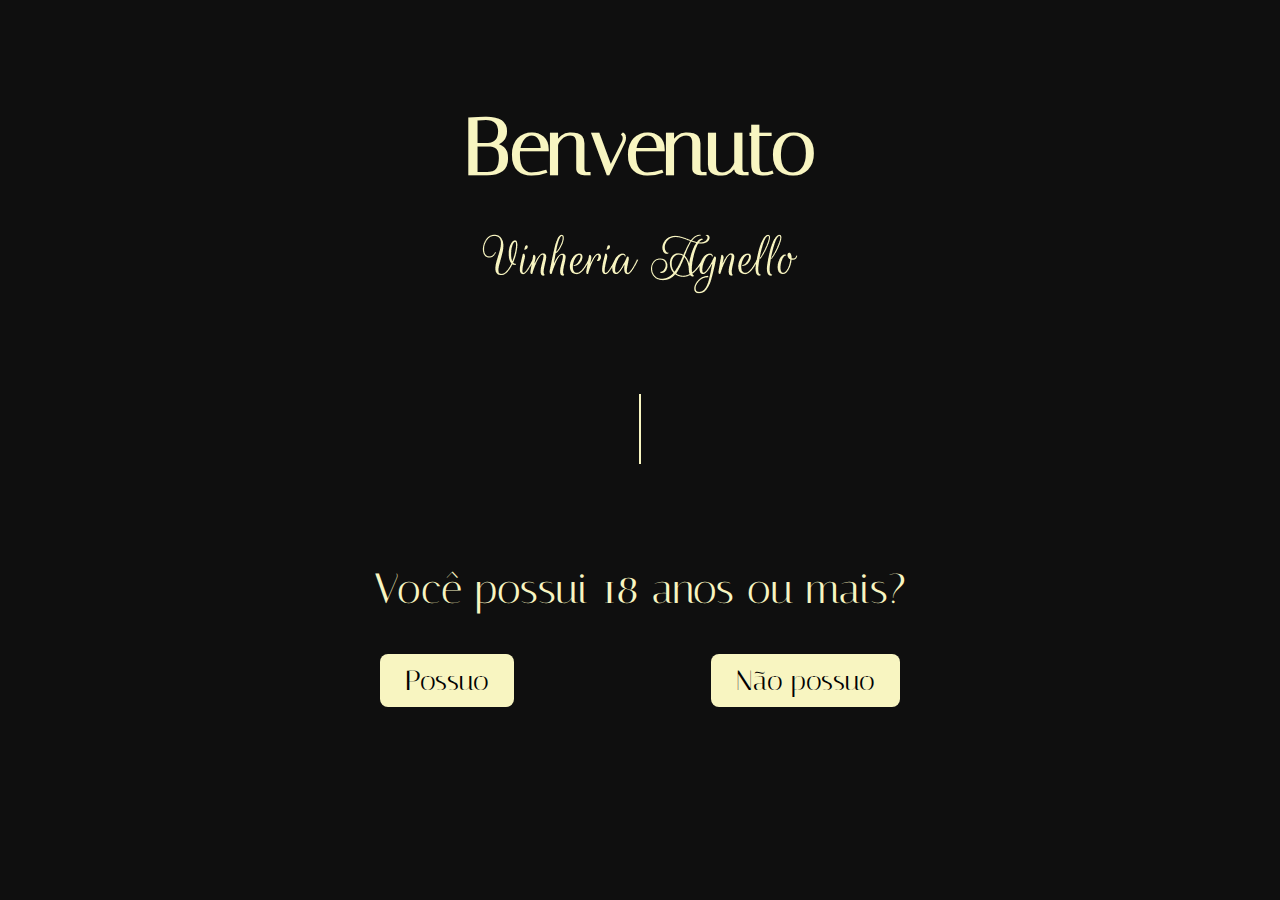
<file: index.html>
<!DOCTYPE html>
<html lang="pt-br">
<head>
    <meta charset="UTF-8">
    <meta name="viewport" content="width=device-width, initial-scale=1.0">
    <title>Vinheria Agnello</title>
    <link rel="shortcut icon" href="./img/wine.png">
    <link rel="stylesheet" href="GlobalStyle.css">
    <link rel="stylesheet" href="style.css">
    <link rel="preconnect" href="https://fonts.googleapis.com">
    <link rel="preconnect" href="https://fonts.gstatic.com/" crossorigin>
    <link href="https://fonts.googleapis.com/css2?family=Alice&family=Italiana&display=swap" rel="stylesheet">
</head>
<body>
    <section class="container">
        <div class="content">
            <h1>
                Benvenuto
            </h1>
            <img src="./img/logo.png" alt="">
            <div class="line"></div>
            <p>Você possui 18 anos ou mais?</p>
            <div class="btn-container">
                <a href="./Home/index.html">Possuo</a>
                <a href="https://www.rihappy.com.br/">Não possuo</a>
            </div>
        </div>
    </section>
</body>
</html>
</file>
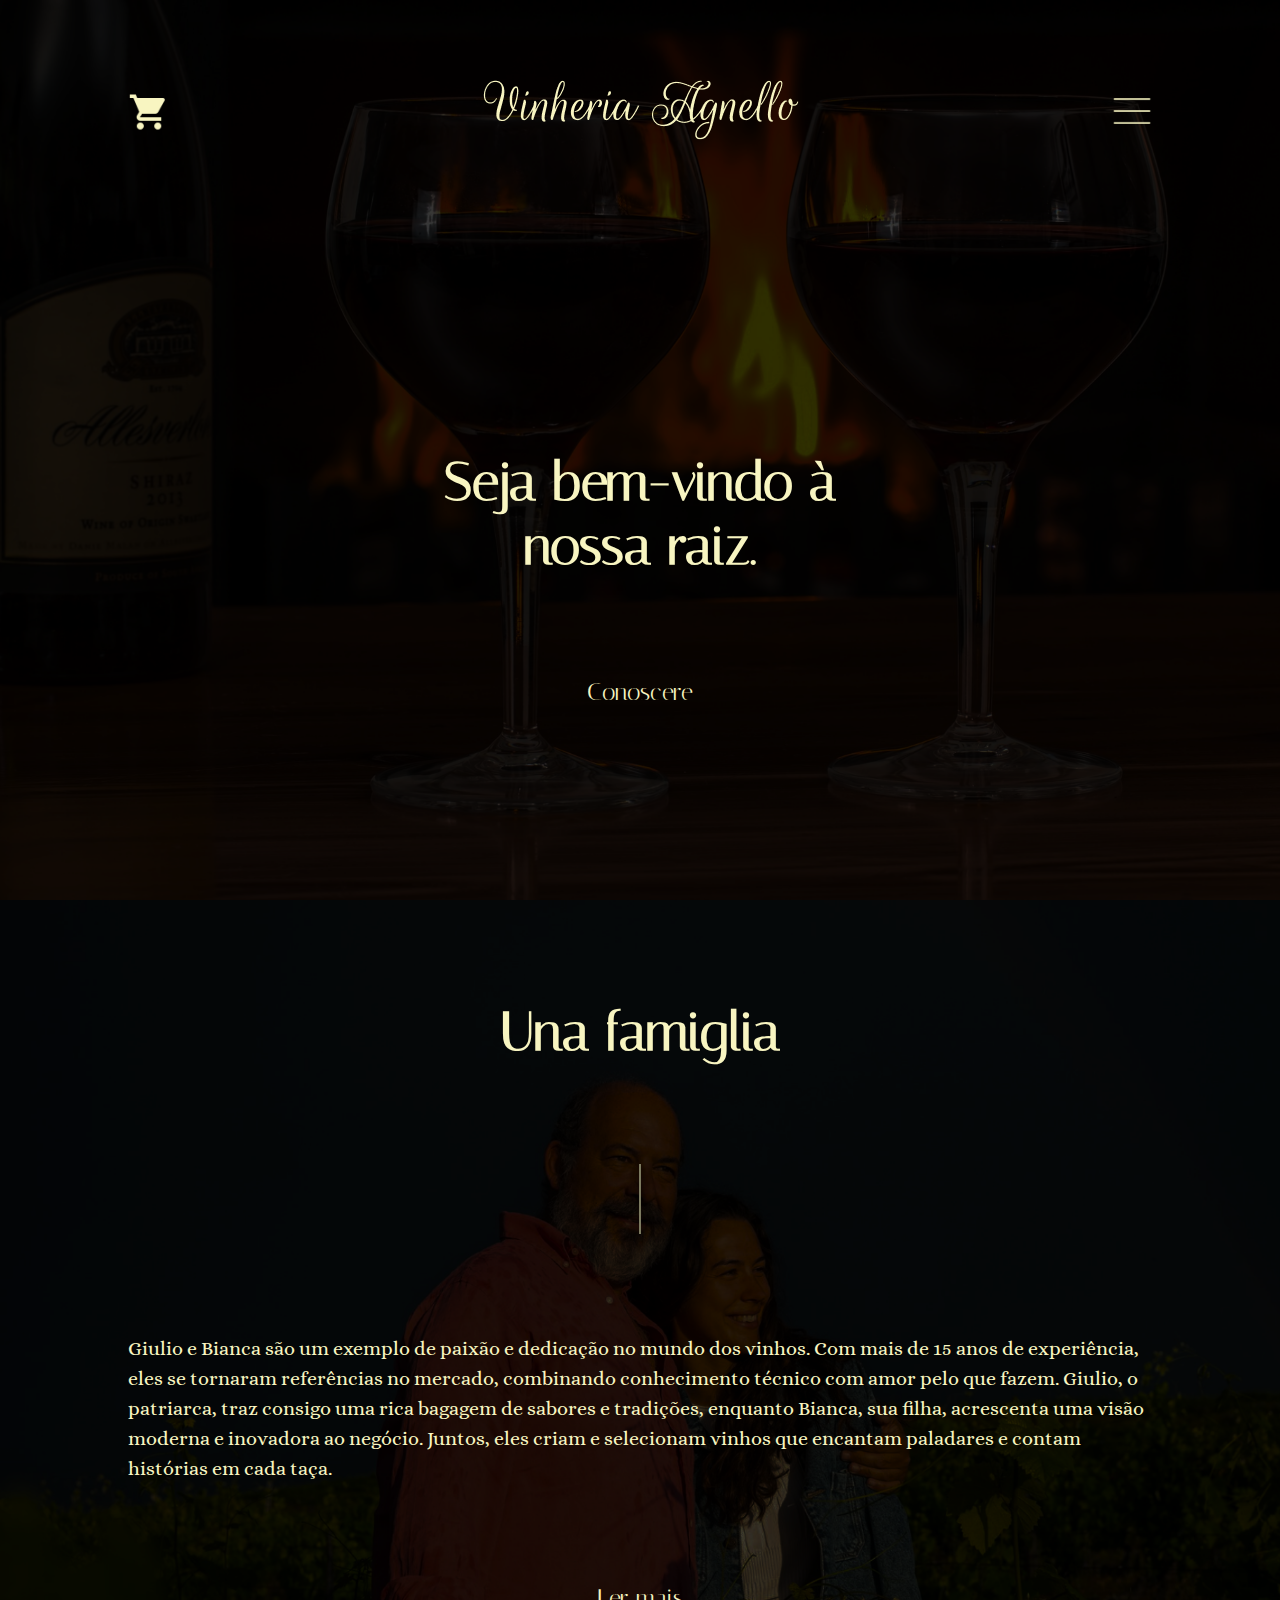
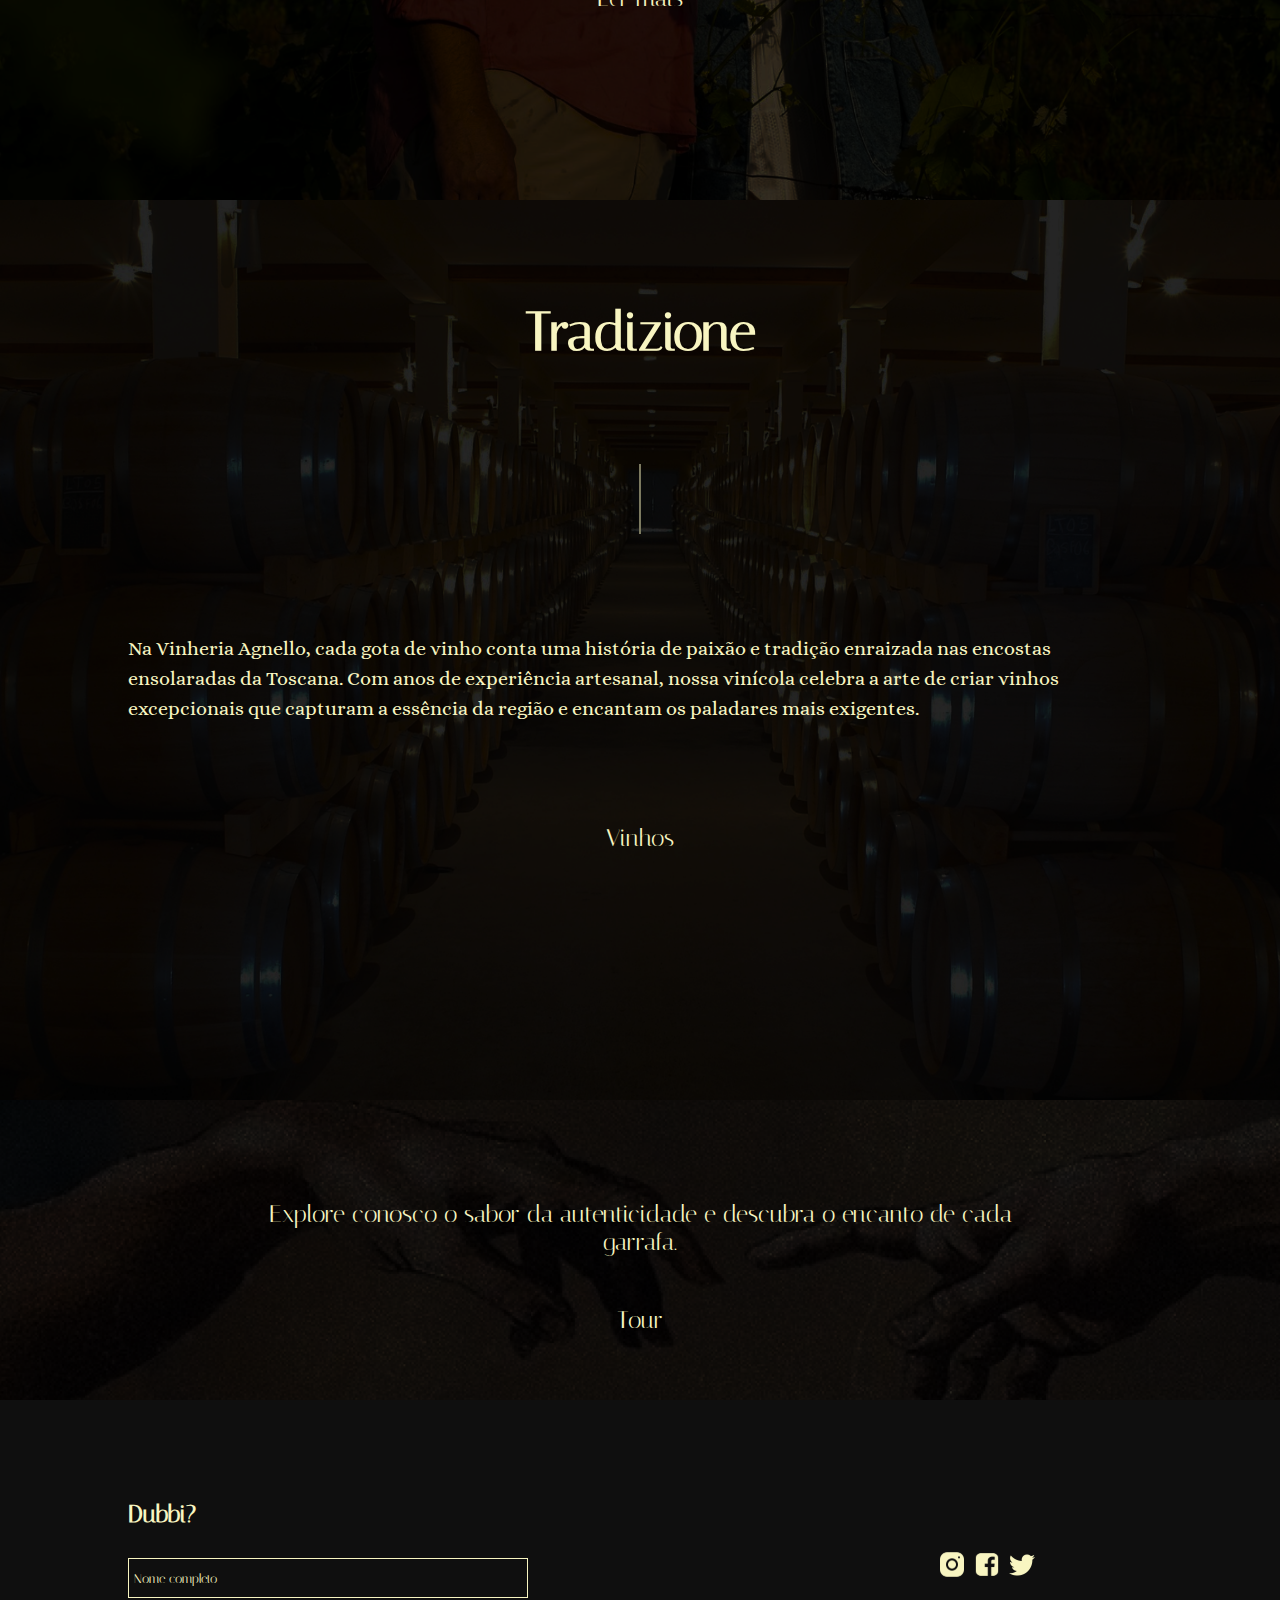
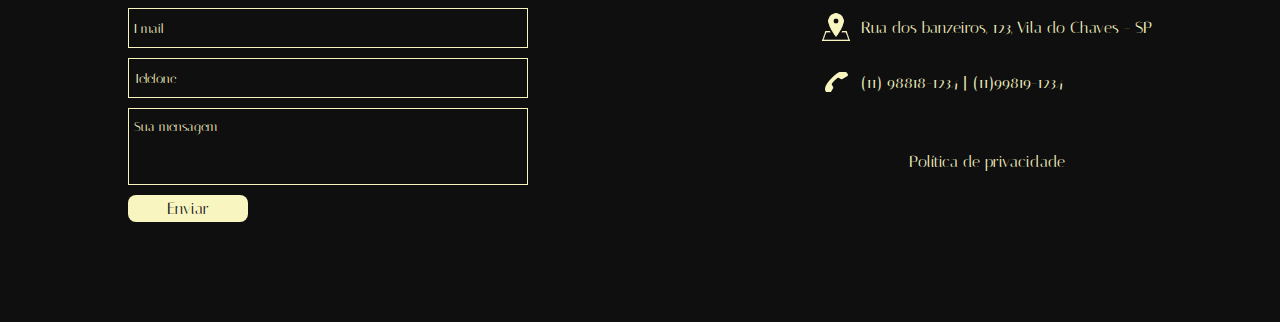
<file: Home/index.html>
<!DOCTYPE html>
<html lang="pt-br">
<head>
    <meta charset="UTF-8">
    <meta name="viewport" content="width=device-width, initial-scale=1.0">
    <title>Vinheria Agnello</title>
    <link rel="shortcut icon" href="../img/wine.png">
    <link rel="stylesheet" href="../GlobalStyle.css">
    <link rel="stylesheet" href="style.css">
    <link rel="preconnect" href="https://fonts.googleapis.com">
    <link rel="preconnect" href="https://fonts.gstatic.com/" crossorigin>
    <link href="https://fonts.googleapis.com/css2?family=Alice&family=Italiana&display=swap" rel="stylesheet">
</head>
<body>
    <section id="home" class="home-img">
        <div id="container-cabecalho"> 
            <div class="container">
                <header class="cabecalho">
                    <a href="#" class="contato">
                        <img src="../img/cart.png" alt="carrinho">
                    </a>
                    <a href="#" class="logo">
                        <img src="../img/logo.png" alt="Vinheria Agnello">
                    </a>
                    <button id="menu" href="#" class="menu">
                        <img class="menu-img" src="../img/menu.png" alt="menu">
                    </button>
                </header>
            </div>
        </div>
        <div class="container">
            <div class="home-content">
                <h2>Seja bem-vindo à nossa raiz.</h2>
                <a href="#familia">Conoscere</a>
            </div>
        </div>
        <div id="nav-container" class="nav-container">
            <button id="close" class="close-btn">
                <img src="../img/close.png" alt="fechar">
            </button>
            <ul class="nav">
                <li class="nav-item">
                    <a href="../Listagem/index.html">Conheça nossos vinhos</a>
                </li>
                <li class="nav-item">
                    <a href="#">Faça o tour</a>
                </li>
                <li class="nav-item">
                    <a href="../Login/index.html">Login</a>
                </li>
                <li class="nav-item">
                    <a id="btn-contato" href="#footer">Contato</a>
                </li>
            </ul>
        </div>
    </section>
    <section id="familia" class="familia-img">
        <div class="familia-container container">
            <h2>Una famiglia</h2>
            <div class="line"></div>
            <p>Giulio e Bianca são um exemplo de paixão e dedicação no mundo dos vinhos. Com mais de 15 anos de experiência, eles se tornaram referências no mercado, combinando conhecimento técnico com amor pelo que fazem. Giulio, o patriarca, traz consigo uma rica bagagem de sabores e tradições, enquanto Bianca, sua filha, acrescenta uma visão moderna e inovadora ao negócio. Juntos, eles criam e selecionam vinhos que encantam paladares e contam histórias em cada taça.</p>
            <a href="#">Ler mais</a>
        </div>
    </section>
    <section id="tradicao" class="tradicao-img">
        <div class="tradicao-container container">
            <h2>Tradizione</h2>
            <div class="line"></div>
            <p>Na Vinheria Agnello, cada gota de vinho conta uma história de paixão e tradição enraizada nas encostas ensolaradas da Toscana. Com anos de experiência artesanal, nossa vinícola celebra a arte de criar vinhos excepcionais que capturam a essência da região e encantam os paladares mais exigentes. </p>
            <a href="../Listagem/index.html">Vinhos</a>
        </div>
    </section>
    <section id="tour" class="tour-img">
        <div class="tour-container container">
            <p>Explore conosco o sabor da autenticidade e descubra o encanto de cada garrafa.</p>
            <a href="#">Tour</a>
        </div>
    </section>
    <footer id="footer">
        <div class="footer-container container">
            <div class="formulario">
                <h2>Dubbi?</h2>
                <form>
                    <input id="nome" type="text" placeholder="Nome completo">
                    <input id="email" type="email" placeholder="Email">
                    <input id="telefone" type="tel" placeholder="Telefone">
                    <textarea id="mensagem" placeholder="Sua mensagem"></textarea>
                    <button id="btn-msg" type="submit">Enviar</button>
                </form>
            </div>
            <div class="endereco">
                <div class="social">
                    <a href=""><img src="../img/instagram.svg" alt="Instagram"></a>
                    <a href=""><img src="../img/facebook.svg" alt="Facebook"></a>
                    <a href=""><img src="../img/twitter.svg" alt="Twitter"></a>
                </div>
                <div class="endereco-dados">
                    <img src="../img/endereco.png" alt="">
                    <p>Rua dos banzeiros, 123, Vila do Chaves - SP</p>
                </div>
                <div class="endereco-dados">
                    <img src="../img/telefone.svg" alt="">
                    <p>(11) 98818-1234 | (11)99819-1234</p>
                </div>
                <a href="">Política de privacidade</a>
            </div>
            
        </div>
    </footer>
    <div class="modal-msg">
        <div class="pop-up-msg">
            <p>Mensagem enviada com sucesso</p>
            <p>*Aperte qualquer parte da tela para sair</p>
        </div>
    </div>
    <script src="script.js"></script>
</body>
</html>
</file>
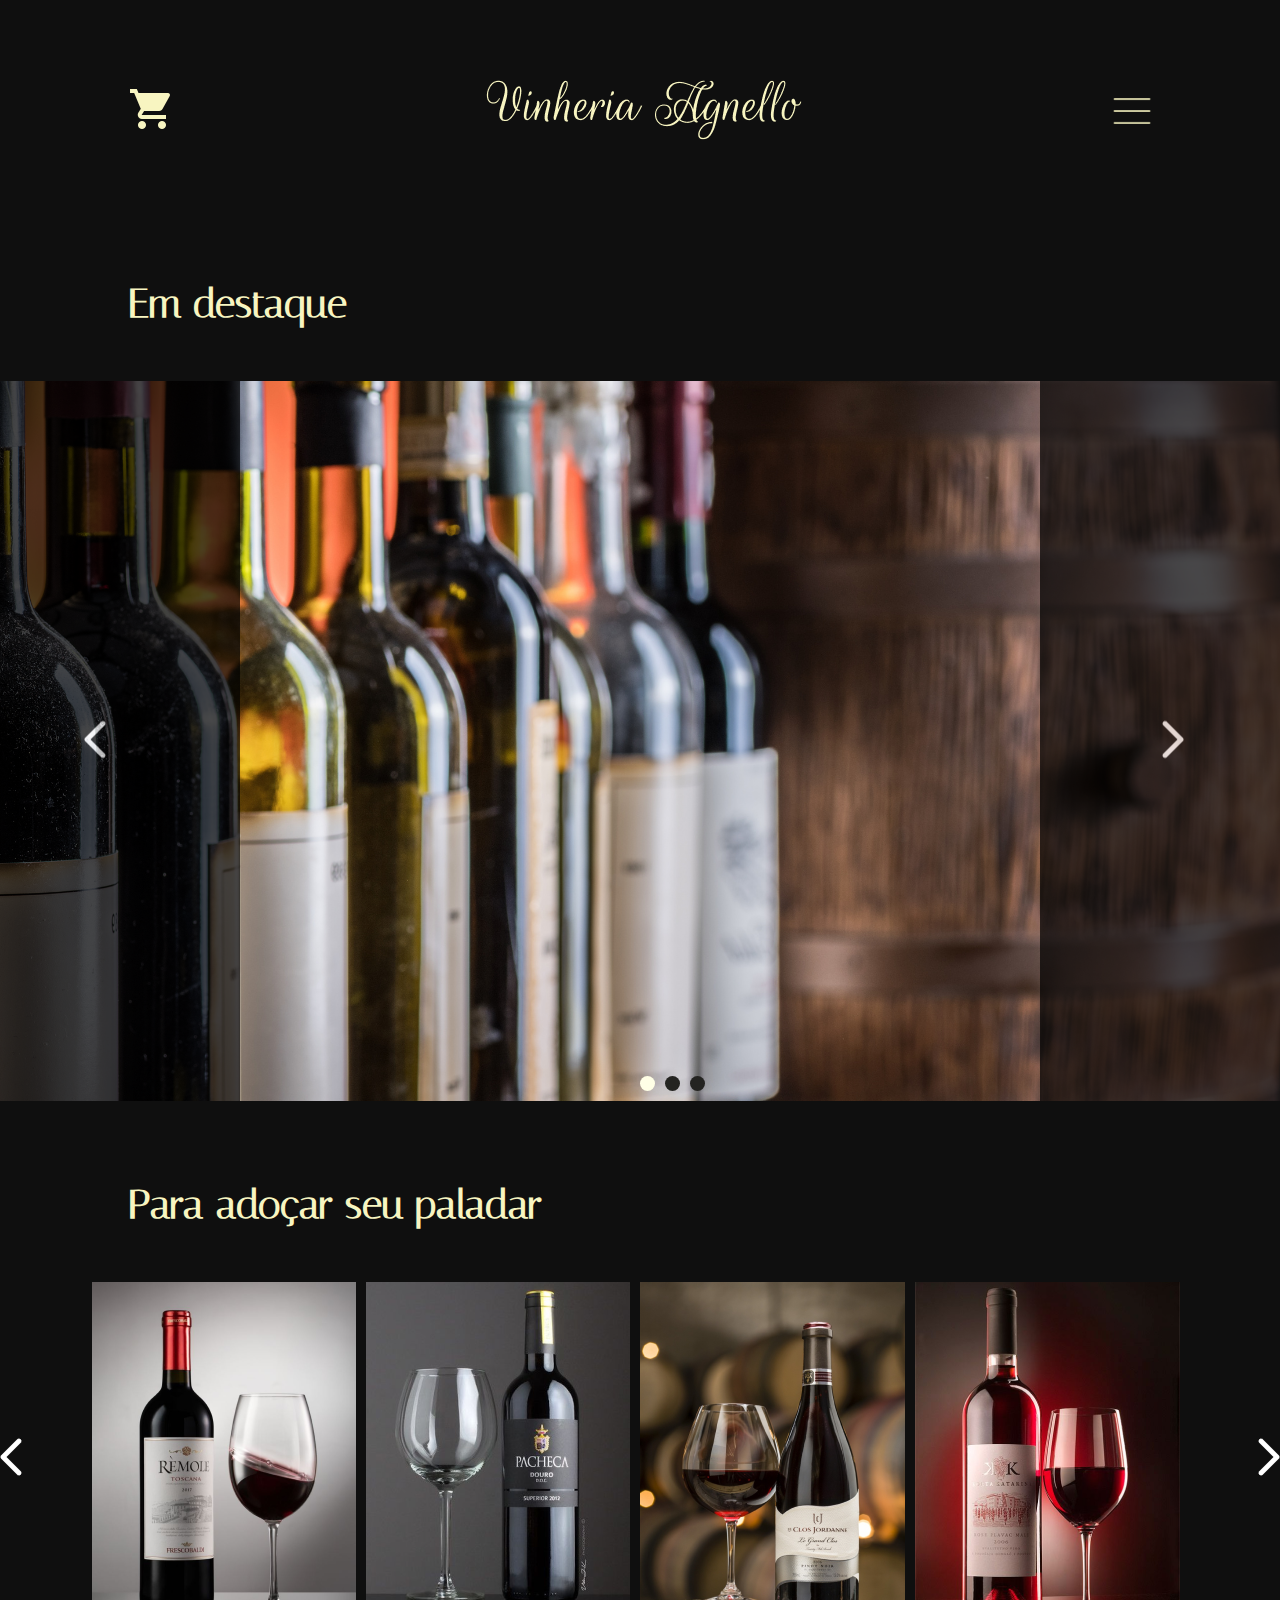
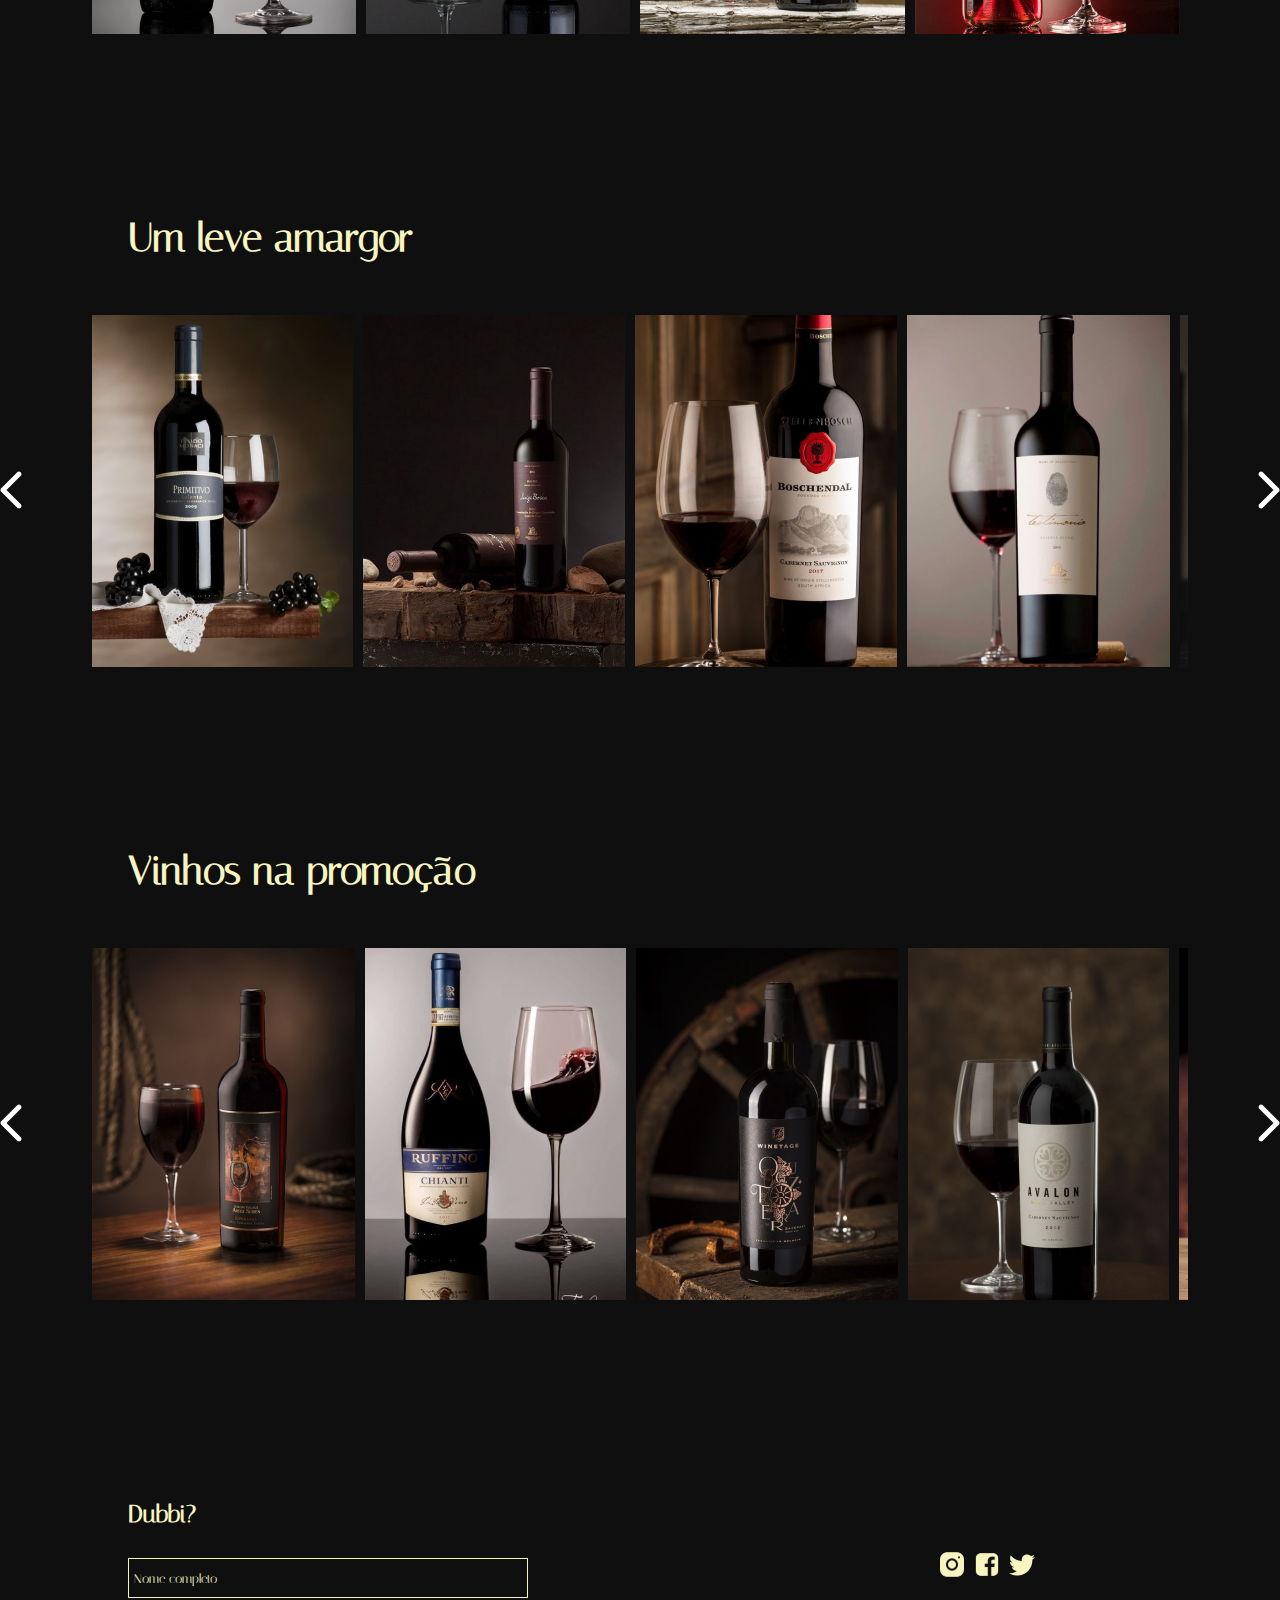
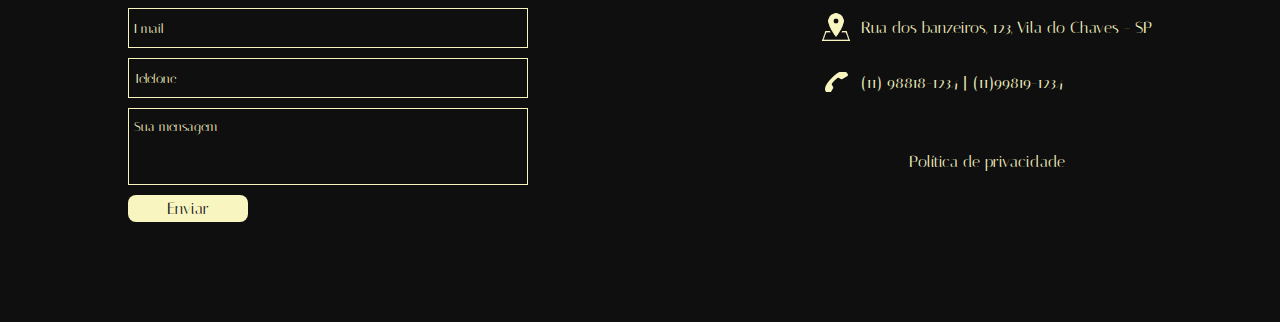
<file: Listagem/index.html>
<!DOCTYPE html>
<html lang="pt-br">
    <head>
        <meta charset="UTF-8">
        <meta name="viewport" content="width=device-width, initial-scale=1.0">
        <title>Vinheria Agnello</title>
        <link rel="shortcut icon" href="../img/wine.png">
        <link rel="stylesheet" href="../GlobalStyle.css">
        <link rel="stylesheet" href="style.css">
        <link rel="preconnect" href="https://fonts.googleapis.com">
        <link rel="preconnect" href="https://fonts.gstatic.com/" crossorigin>
        <link href="https://fonts.googleapis.com/css2?family=Alice&family=Italiana&display=swap" rel="stylesheet">
    </head>
<body>
    <section id="container-cabecalho"> 
        <div class="container">
            <header class="cabecalho">
                <a href="#" class="contato">
                    <img src="../img/cart.png" alt="carrinho">
                </a>
                <a href="../Home/index.html" class="logo">
                    <img src="../img/logo.png" alt="Vinheria Agnello">
                </a>
                <button id="menu" href="#" class="menu">
                    <img class="menu-img" src="../img/menu.png" alt="menu">
                </button>
            </header>
        </div>
        <div id="nav-container" class="nav-container">
            <button id="close" class="close-btn">
                <img src="../img/close.png" alt="fechar">
            </button>
            <ul class="nav">
                <li class="nav-item">
                    <a href="../Listagem/index.html">Conheça nossos vinhos</a>
                </li>
                <li class="nav-item">
                    <a href="#">Faça o tour</a>
                </li>
                <li class="nav-item">
                    <a href="../Login/index.html">Login</a>
                </li>
                <li class="nav-item">
                    <a id="btn-contato" href="#footer">Contato</a>
                </li>
            </ul>
        </div>
    </section>
    <section>
        <div class="container">
            <h2>Em destaque</h2>
        </div>
        <main class="carousel-container">
                <div class="carousel">
                    <div class="item active">
                        <img src="../img/img-slider-1.png" alt="Image 1" />
                    </div>
                    <div class="item">
                        <img src="../img/img-slider-2.png" alt="Image 2" />
                    </div>
                    <div class="item">
                        <img src="../img/img-slider-3.png" alt="Image 3" />
                    </div>
                </div>
                <div class="btn-prev-container">
                    <button class="btn prev"><img src="../img/back-arrow.png" alt=""></button>
                </div>
                <div class="btn-next-container">
                    <button class="btn next"><img src="../img/next-arrow.png" alt=""></button>
                </div>
                <div class="dots"></div>
        </main>
    </section>
    <section id="adocar">
        <div class="container">
            <div class="title-container">
                <h2>Para adoçar seu paladar</h2>
            </div>
            <div>
                <div class="adocar-container">
                    <button class="btn-vinho btn-vinho-prev"><img src="../img/back-arrow.png" alt=""></button>
                    <div class="contentd">
                        <div class="vinho">
                            <a href="../Compra/index.html">
                                <img src="../img/vinho2-doce.png" alt="Vinho 2" />
                            </a>
                            <div class="overlay">
                                Saiba mais
                                <img src="../img/plus.png" alt="">
                            </div>
                        </div>
                        <div class="vinho">
                            <a href="../Compra/index.html">
                                <img src="../img/vinho3-doce.png" alt="Vinho 3" />
                            </a>
                            <div class="overlay">
                                Saiba mais
                                <img src="../img/plus.png" alt="">
                            </div>
                        </div>
                        <div class="vinho">
                            <a href="../Compra/index.html">
                                <img src="../img/vinho4-doce.png" alt="Vinho 4" />
                            </a>
                            <div class="overlay">
                                Saiba mais
                                <img src="../img/plus.png" alt="">
                            </div>
                        </div>
                        <div class="vinho">
                            <a href="../Compra/index.html">
                                <img src="../img/vinho5-doce.png" alt="Vinho 5" />
                            </a>
                            <div class="overlay">
                                Saiba mais
                                <img src="../img/plus.png" alt="">
                            </div>
                        </div>
                        <div class="vinho">
                            <a href="../Compra/index.html">
                                <img src="../img/vinho1-doce.png" alt="Vinho 1" />
                            </a>
                            <div class="overlay">
                                Saiba mais
                                <img src="../img/plus.png" alt="">
                            </div>
                        </div>
                        <div class="vinho">
                            <a href="../Compra/index.html">
                                <img src="../img/vinho2-doce.png" alt="Vinho 2" />
                            </a>
                            <div class="overlay">
                                Saiba mais
                                <img src="../img/plus.png" alt="">
                            </div>
                        </div>
                        <div class="vinho">
                            <a href="../Compra/index.html">
                                <img src="../img/vinho3-doce.png" alt="Vinho 2" />
                            </a>
                            <div class="overlay">
                                Saiba mais
                                <img src="../img/plus.png" alt="">
                            </div>
                        </div>
                    </div>
                    <button class="btn-vinho btn-vinho-next"><img src="../img/next-arrow.png" alt=""></button>
                </div>
            </div>
        </div>
    </section>
    <section id="adocar">
        <div class="container">
            <div class="title-container">
                <h2>Um leve amargor</h2>
            </div>
            <div>
                <div class="adocar-container">
                    <button class="btn-vinho btn-vinhom-prev"><img src="../img/back-arrow.png" alt=""></button>
                    <div class="contentm">
                        <div class="vinho active">
                            <a href="../Compra/index.html">
                                <img src="../img/vinho1-amargo.png" alt="Vinho 1" />
                            </a>
                            <div class="overlay">
                                Saiba mais
                                <img src="../img/plus.png" alt="">
                            </div>
                        </div>
                        <div class="vinho">
                            <a href="../Compra/index.html">
                                <img src="../img/vinho2-amargo.png" alt="Vinho 2" />
                            </a>
                            <div class="overlay">
                                Saiba mais
                                <img src="../img/plus.png" alt="">
                            </div>
                        </div>
                        <div class="vinho">
                            <a href="../Compra/index.html">
                                <img src="../img/vinho3-amargo.png" alt="Vinho 3" />
                            </a>
                            <div class="overlay">
                                Saiba mais
                                <img src="../img/plus.png" alt="">
                            </div>
                        </div>
                        <div class="vinho">
                            <a href="../Compra/index.html">
                                <img src="../img/vinho4-amargo.png" alt="Vinho 4" />
                            </a>
                            <div class="overlay">
                                Saiba mais
                                <img src="../img/plus.png" alt="">
                            </div>
                        </div>
                        <div class="vinho">
                            <a href="../Compra/index.html">
                                <img src="../img/vinho5-amargo.png" alt="Vinho 5" />
                            </a>
                            <div class="overlay">
                                Saiba mais
                                <img src="../img/plus.png" alt="">
                            </div>
                        </div>
                        <div class="vinho">
                            <a href="../Compra/index.html">
                                <img src="../img/vinho1-amargo.png" alt="Vinho 1" />
                            </a>
                            <div class="overlay">
                                Saiba mais
                                <img src="../img/plus.png" alt="">
                            </div>
                        </div>
                        <div class="vinho">
                            <a href="../Compra/index.html">
                                <img src="../img/vinho2-amargo.png" alt="Vinho 2" />
                            </a>
                            <div class="overlay">
                                Saiba mais
                                <img src="../img/plus.png" alt="">
                            </div>
                        </div>
                    </div>
                    <button class="btn-vinho btn-vinhom-next"><img src="../img/next-arrow.png" alt=""></button>
                </div>
            </div>
        </div>
    </section>
    <section id="adocar">
        <div class="container">
            <div class="title-container">
                <h2>Vinhos na promoção</h2>
            </div>
            <div>
                <div class="adocar-container">
                    <button class="btn-vinho btn-vinho-prev"><img src="../img/back-arrow.png" alt=""></button>
                    <div class="contentp">
                        <div class="vinho active">
                            <a href="../Compra/index.html">
                                <img src="../img/vinho1-promo.png" alt="Vinho 1" />
                            </a>
                            <div class="overlay">
                                Saiba mais
                                <img src="../img/plus.png" alt="">
                            </div>
                        </div>
                        <div class="vinho">
                            <a href="../Compra/index.html">
                                <img src="../img/vinho2-promo.png" alt="Vinho 2" />
                            </a>
                            <div class="overlay">
                                Saiba mais
                                <img src="../img/plus.png" alt="">
                            </div>
                        </div>
                        <div class="vinho">
                            <a href="../Compra/index.html">
                                <img src="../img/vinho3-promo.png" alt="Vinho 3" />
                            </a>
                            <div class="overlay">
                                Saiba mais
                                <img src="../img/plus.png" alt="">
                            </div>
                        </div>
                        <div class="vinho">
                            <a href="../Compra/index.html">
                                <img src="../img/vinho4-promo.png" alt="Vinho 4" />
                            </a>
                            <div class="overlay">
                                Saiba mais
                                <img src="../img/plus.png" alt="">
                            </div>
                        </div>
                        <div class="vinho">
                            <a href="../Compra/index.html">
                                <img src="../img/vinho5-promo.png" alt="Vinho 5" />
                            </a>
                            <div class="overlay">
                                Saiba mais
                                <img src="../img/plus.png" alt="">
                            </div>
                        </div>
                        <div class="vinho">
                            <a href="../Compra/index.html">
                                <img src="../img/vinho1-promo.png" alt="Vinho 1" />
                            </a>
                            <div class="overlay">
                                Saiba mais
                                <img src="../img/plus.png" alt="">
                            </div>
                        </div>
                        <div class="vinho">
                            <a href="../Compra/index.html">
                                <img src="../img/vinho2-promo.png" alt="Vinho 2" />
                            </a>
                            <div class="overlay">
                                Saiba mais
                                <img src="../img/plus.png" alt="">
                            </div>
                        </div>
                    </div>
                    <button class="btn-vinho btn-vinho-next"><img src="../img/next-arrow.png" alt=""></button>
                </div>
            </div>
        </div>
    </section>
    <footer id="footer">
        <div class="footer-container container">
            <div class="formulario">
                <h2>Dubbi?</h2>
                <form>
                    <input id="nome" type="text" placeholder="Nome completo">
                    <input id="email" type="email" placeholder="Email">
                    <input id="telefone" type="tel" placeholder="Telefone">
                    <textarea id="mensagem" placeholder="Sua mensagem"></textarea>
                    <button id="btn-msg" type="submit">Enviar</button>
                </form>
            </div>
            <div class="endereco">
                <div class="social">
                    <a href=""><img src="../img/instagram.svg" alt="Instagram"></a>
                    <a href=""><img src="../img/facebook.svg" alt="Facebook"></a>
                    <a href=""><img src="../img/twitter.svg" alt="Twitter"></a>
                </div>
                <div class="endereco-dados">
                    <img src="../img/endereco.png" alt="">
                    <p>Rua dos banzeiros, 123, Vila do Chaves - SP</p>
                </div>
                <div class="endereco-dados">
                    <img src="../img/telefone.svg" alt="">
                    <p>(11) 98818-1234 | (11)99819-1234</p>
                </div>
                <a href="">Política de privacidade</a>
            </div>
        </div>
    </footer>
    <div class="modal-msg">
        <div class="pop-up-msg">
            <p>Mensagem enviada com sucesso</p>
            <p>*Aperte qualquer parte da tela para sair</p>
        </div>
    </div>
    <script src="./script.js"></script>
</body>
</html>
</file>
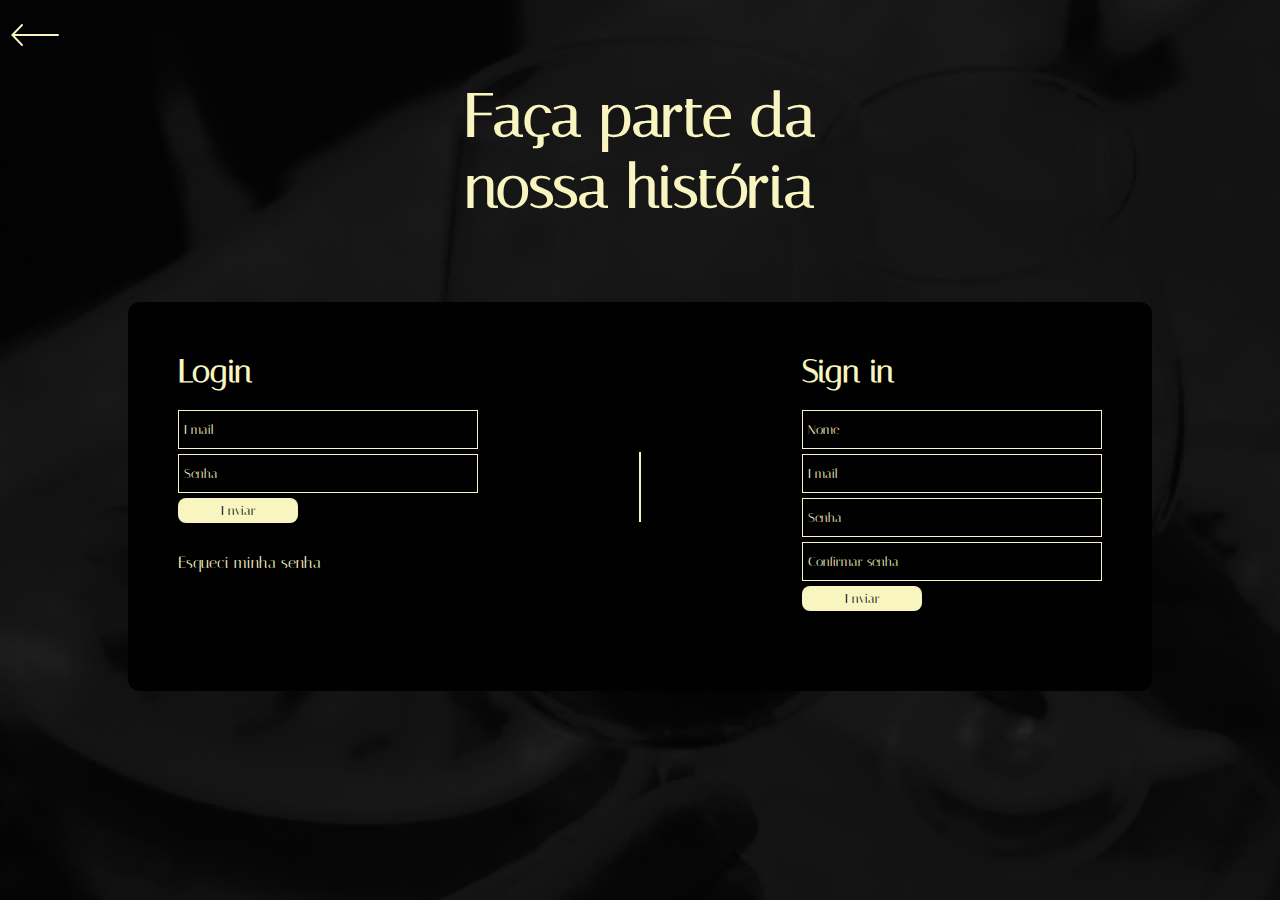
<file: Login/index.html>
<!DOCTYPE html>
<html lang="pt-br">
    <head>
        <meta charset="UTF-8">
        <meta name="viewport" content="width=device-width, initial-scale=1.0">
        <title>Vinheria Agnello</title>
        <link rel="shortcut icon" href="../img/wine.png">
        <link rel="stylesheet" href="../GlobalStyle.css">
        <link rel="stylesheet" href="style.css">
        <link rel="preconnect" href="https://fonts.googleapis.com">
        <link rel="preconnect" href="https://fonts.gstatic.com/" crossorigin>
        <link href="https://fonts.googleapis.com/css2?family=Alice&family=Italiana&display=swap" rel="stylesheet">
    </head>
<body>
    <section class="login-img">
        <a class="back" href="../Home/index.html">
            <img src="../img/left-arrow.png" alt="Voltar para a home">
        </a>
        <div class="text-container">
            <h2>Faça parte da nossa história</h2>
        </div>
        <div class="container">
            <div class="login">
                <h2>Login</h2>
                <p id="error-msg"></p>
                <form action="">
                    <input id="login-email" type="email" placeholder="Email">
                    <input id="login-senha" type="text" placeholder="Senha">
                    <button id="login-btn" type="submit">Enviar</button>
                </form>
                <a href="#">Esqueci minha senha</a>
            </div>
            <div class="line"></div>
            <div class="signin">
                <h2>Sign in</h2>
                <form action="">
                    <input type="text" placeholder="Nome">
                    <input type="email" placeholder="Email">
                    <input type="text" placeholder="Senha">
                    <input type="text" placeholder="Confirmar senha">
                    <button type="submit">Enviar</button>
                </form>
            </div>
        </div>
    </section>
    <script src="script.js"></script>
</body>
</html>
</file>
<file: GlobalStyle.css>
* {
    margin: 0;
    padding: 0;
    box-sizing: border-box;
    font-family: 'Italiana', sans-serif;
    color: #F8F5C1;
    text-decoration: none;
}

html{
    scroll-behavior: smooth;
}

body{
    background-color: #0f0f0f;
    overflow-x: hidden;
}

.container{
    max-width: 1024px;
    width: 100%;
    margin: 0 auto;
}

.line{
    background-color: #F8F5C1;
    height: 70px;
    width: 2px;
    margin: 100px 0;
}

#container-cabecalho{
    width: 100vw;
    height: 200px;
    transition: all ease .3s;
}

.container-cabecalho{
    width: 100vw;
    height: 200px;
    background-color: rgba(0,0,0,0.9);
    z-index: 2;
}

.cabecalho{
    display: flex;
    justify-content: space-between;
    align-items: center;
    max-width: 1024px;
    padding-top: 80px;
}

.contato{
    font-size: 24px;
}

.logo:hover{
    border: none;
}

.cabecalho .menu{
    border: none;
    background-color: transparent;
    cursor: pointer;
}

.menu-img{
    width: 40px;
}
</file>
<file: style.css>
.content{
    display: flex;
    flex-direction: column;
    align-items: center;
    padding-top: 100px;
}

.content h1{
    font-size: 80px;
    margin-bottom: 40px;
}

.content p{
    font-size: 42px;
    margin-bottom: 40px
}

.btn-container{
    display: flex;
    justify-content: space-between;
    max-width: 520px;
    width: 100%;
}

.btn-container a{
    padding: 10px 25px;
    background-color: #F8F5C1;
    color: #010101;
    font-size: 28px;
    border-radius: 8px;
}

.btn-container a:hover{
    opacity: .7;
}
</file>
<file: Home/style.css>
body {
    position: relative;
    overflow-x: hidden;
}

::-webkit-scrollbar{
    background: transparent;
    width: 5px;
}

::-webkit-scrollbar-thumb{
    background-color: #F8F5C1;
    border-radius: 8px;
}

h2,p,a,button,input,textarea,h1,img{
    z-index: 1;
}

a:hover{
    border-bottom: 1px solid #F8F5C1;
}

.contato{
    display: flex;
    align-items: center;
}

.contato img{
    width: 42px;
    height: 42px;
}

.contato:hover{
    border: none;
}

.home-img{
    background-image: url('../img/fundo.png');
    background-repeat: no-repeat;
    background-size: cover;
    height: 100vh;
    position: relative;
}

.home-img::after{
    position: absolute;
    top: 0;
    left: 0;
    width: 100%;
    height: 100%;
    background-color: rgba(0,0,0,0.5);
    content: '';
}

.home-content{
    display: flex;
    flex-direction: column;
    align-items: center;
    margin-top: 250px;
}

.home-content h2{
    font-size: 54px;
    max-width: 420px;
    text-align: center;
    margin-bottom: 100px;
}

.home-content a{
    font-size: 24px;
}

.nav-container{
    position: fixed;
    top: 0;
    left: 0;
    width: 100vw;
    height: 100vh;
    background-color: #010101;
    z-index: 3;
    display: none;
    align-items: center;
    justify-content: center;
}

.close-btn{
    background: transparent;
    border: none;
    align-self: flex-start;
    margin-top: 50px;
    cursor: pointer;
}

.close-btn img{
    width: 40px;
}

.nav{
    height: 50px;
    display: flex;
    gap: 50px;
    list-style: none;
}

.nav-item a{
    font-size: 36px;
}

/* Seção familia */

.familia-img{
    background-image: url('../img/fundo-familia.png');
    background-repeat: no-repeat;
    background-size: cover;
    height: 100vh;
    position: relative;
}

.familia-img::after{
    position: absolute;
    top: 0;
    left: 0;
    width: 100%;
    height: 100%;
    background-color: rgba(0,0,0,0.5);
    content: '';
}

.familia-container{
    display: flex;
    flex-direction: column;
    align-items: center;
    padding-top: 100px;
}

.familia-container h2{
    font-size: 54px;
}

.familia-container p{
    font-family: 'Alice', serif;
    font-size: 20px;
    line-height: 30px;
    margin-bottom: 100px;
}

.familia-container a{
    font-size: 24px;
}

/* Seção tradição */

.tradicao-img{
    background-image: url('../img/fundo-tradicao.png');
    background-repeat: no-repeat;
    background-size: cover;
    height: 100vh;
    position: relative;
}

.tradicao-img::after{
    position: absolute;
    top: 0;
    left: 0;
    width: 100%;
    height: 100%;
    background-color: rgba(0,0,0,0.5);
    content: '';
}

.tradicao-container{
    display: flex;
    flex-direction: column;
    align-items: center;
    padding-top: 100px;
}

.tradicao-container h2{
    font-size: 54px;
}

.tradicao-container p{
    font-family: 'Alice', serif;
    font-size: 20px;
    line-height: 30px;
    margin-bottom: 100px;
}

.tradicao-container a{
    font-size: 24px;
}

/* Seção tour */

.tour-img{
    background-image: url('../img/fundo-maos.png');
    background-repeat: no-repeat;
    background-size: cover;
    height: 300px;
    position: relative;
}

.tour-img::after{
    position: absolute;
    top: 0;
    left: 0;
    width: 100%;
    height: 100%;
    background-color: rgba(0,0,0,0.5);
    content: '';
}

.tour-container {
    display: flex;
    flex-direction: column;
    align-items: center;
    padding-top: 100px;
}

.tour-container p{
    font-size: 24px;
    max-width: 750px;
    text-align: center;
    margin-bottom: 50px;
    z-index: 1;
}

.tour-container a{
    font-size: 24px;
    z-index: 1;
}

/* Seção footer */

.footer-container{
    padding: 100px 0;
    display: flex;
    justify-content: space-between;
    align-items: center;
}

.formulario{
    width: 400px
}

.formulario form{
    display: flex;
    flex-direction: column;
}

.formulario h2{
    margin-bottom: 30px;
}

.formulario input, textarea{
    background: transparent;
    border: 1px solid #F8F5C1;
    height: 40px;
    margin-bottom: 10px;
    width: 100%;
    padding-left: 5px;
}

.formulario textarea{
    resize: none;
    padding-top: 10px;
    height: 77px;
}

.formulario input::placeholder, textarea::placeholder{
    color: #F8F5C1;
}

.formulario button{
    max-width: 120px;
    padding: 4px 0;
    color: #0F0F0F;
    background-color: #F8F5C1;
    border-radius: 8px;
    border: none;
    font-size: 16px;
    cursor: pointer;
}

.formulario button:hover{
    opacity: .7;
}

.endereco{
    display: flex;
    flex-direction: column;
}

.endereco img{
    width: 30px;
    transition: width 0.2s;
}

.endereco-dados{
    display: flex;
    gap: 10px;
    align-items: center;
    margin-bottom: 30px;
}

.social{
    text-align: center;
    margin-bottom: 30px;
}

.social a{
    border: none;
}

.social img:hover{
    width: 34px;
}

.endereco > a{
    text-align: center;
    margin-top: 30px;
    border: none;
}

.modal-msg{
    position: absolute;
    bottom: 0;
    left: 0;
    width: 100vw;
    height: 100vh;
    background-color: rgba(0,0,0,0.9);
    display: none;
    align-items: center;
    justify-content: center;
    z-index: 2;
}

.pop-up-msg{
    padding: 30px;
    text-align: center;
    max-width: 300px;
    background-color: #f8F5C1;
    display: flex;
    flex-direction: column;
    align-items: center;
    justify-content: center;
}

.pop-up-msg p:first-child{
    color: #010101;
    font-size: 25px;
    margin-bottom: 10px;
}

.pop-up-msg p:last-child{
    color: #010101;
    font-size: 16px;
}
</file>
<file: Listagem/style.css>
body{
    position:relative;
}

a:hover{
    border-bottom: 1px solid #F8F5C1;
}

::-webkit-scrollbar{
    background: transparent;
    width: 5px;
}

::-webkit-scrollbar-thumb{
    background-color: #F8F5C1;
    border-radius: 8px;
}

.nav-container{
    position: fixed;
    top: 0;
    left: 0;
    width: 100vw;
    height: 100vh;
    background-color: #010101;
    z-index: 3;
    display: none;
    align-items: center;
    justify-content: center;
}

.close-btn{
    background: transparent;
    border: none;
    align-self: flex-start;
    margin-top: 50px;
    cursor: pointer;
}

.close-btn img{
    width: 40px;
}

.nav{
    height: 50px;
    display: flex;
    gap: 50px;
    list-style: none;
}

.nav-item a{
    font-size: 36px;
}

.contato:hover{
    border: none;
}

#container-cabecalho-listagem{
    width: 100vw;
    height: 200px;
    z-index: 2;
    transition: all ease .3s;
}

.container-cabecalho-listagem{
    width: 100vw;
    height: 200px;
    background-color: rgba(0,0,0,0.9);
    z-index: 2;
}

.cabecalho{
    display: flex;
    justify-content: space-between;
    align-items: center;
    max-width: 1024px;
    padding-top: 80px;
}

.contato{
    font-size: 24px;
}

.logo:hover{
    border: none;
}

.cabecalho .menu{
    border: none;
    background-color: transparent;
    cursor: pointer;
}

.menu-img{
    width: 40px;
}

.carousel-container {
    width: 100%;
    max-height: 900px;
    margin: auto;
    position: relative;
    display: flex;
    flex-direction: column;
    gap: var(--lx-gap);

    .carousel {
        aspect-ratio: 16/9;
        width: 100%;
        position: relative;
        overflow: hidden;

        .item {
            opacity: 0;
            width: 100%;
            height: 100%;
            display: none;
            transition: opacity 0.5s ease-in-out;

            img {
                width: 100%;
                height: 100%;
                object-fit: cover;
                object-position: center;
            }

            .caption {
                width: 100%;
                padding: var(--lx-space-01);
                position: absolute;
                bottom: 0;
                text-transform: uppercase;
                text-align: center;
                font-size: 12px;
                background-color: rgba(0, 0, 0, 0.5);
            }

            &.active {
                opacity: 1;
                display: block;
            }
        } 
    }

    .btn {
        padding: 1em 2em;
        position: absolute;
        transform: translateY(-50%);
        top: 50%;
        outline: none;
        border: none;
        cursor: pointer;
        text-transform: uppercase;
        font-size: 12px;
        font-weight: 900;
        color: #10100e;
        background: transparent;
        transition: transform 0.2s ease-in-out;

        &:active,
        &:focus {
            transform: translateY(-50%) scale(0.9);
        }

        &:hover {
            transform: translateY(-50%) scale(0.96);
        }
    }

    .prev {
        left: 25%;
    }

    .next {
        right: 30%;
    }

    .dots {
        display: flex;
        align-items: center;
        justify-content: center;
        gap: 10px;
        position: absolute;
        bottom: 10px;
        left: 50%;

        .dot {
            cursor: pointer;
            height: 15px;
            width: 15px;
            background-color: #242421;
            transition: background-color 0.2s ease;
            border-radius: 50%;

            &.active,
            &:hover {
                background-color: #ffffe6;
            }
        }
    }
}

.btn-prev-container{
    position: absolute;
    top: 0;
    left: 0;
    height: 100%;
    width: 240px;
    background-color: #000;
    opacity: 0.7;
    cursor: pointer;
}

.btn-prev-container:hover{
    opacity: 0.9;
}

.btn-next-container{
    position: absolute;
    top: 0;
    right: 0;
    height: 100%;
    width: 240px;
    background-color: #000;
    opacity: 0.7;
    cursor: pointer;
}

.btn-next-container:hover{
    opacity: 0.9;
}

section h2{
    font-size: 40px;
    margin-bottom: 54px;
    margin-top: 80px;
}

#adocar{
    max-width: 100vw;
    width: 100%;
    padding-bottom: 100px;
}

#adocar > .container{
    max-width: 100%;
    width: 100%;
}

.adocar-container{
    display: flex;
    flex-flow: nowrap;
    margin: 0 auto;
    max-width: 1530px;
    width: 100%;
    max-height: 352px;
    height: 100%;
    position: relative;
}

.vinho:hover{
    .overlay{
        display: flex;
    }
}

.vinho{
    position: relative;
}

.overlay{
    display: none;
    flex-direction: column;
    align-items: center;
    justify-content: center;
    position: absolute;
    top: 0;
    left: 0;
    width: 100%;
    height: 100%;
    background-color: rgba(0,0,0,0.8);
    font-size: 24px;
    text-align: center;
    cursor: pointer;
    transition: 0.5s;
}

.overlay img{
    max-width: 40px;
    max-height: 40px;
    margin-top: 20px;
}

.vinhod img{
    width: 260px;
    height: 350px;
}

.btn-vinho{
    background: transparent;
    border: none;
    cursor: pointer;
}

.btn-vinho-prev,
.btn-vinhom-prev{
    margin-right: 70px;
}

.btn-vinho-next,
.btn-vinhom-next{
    margin-left: 70px;
}

.title-container{
    max-width: 1024px;
    width: 100%;
    margin: 0 auto;
}

.contentd,
.contentm,
.contentp{
    max-width: 1355px;
    width: 100%;
    display: flex;
    gap: 10px;
    flex-flow: nowrap;
    overflow: hidden;
}

.footer-container{
    padding: 100px 0;
    display: flex;
    justify-content: space-between;
    align-items: center;
    position: relative;
}

.formulario{
    width: 400px
}

.formulario form{
    display: flex;
    flex-direction: column;
}

.formulario h2{
    margin-bottom: 30px;
}

.formulario input, textarea{
    background: transparent;
    border: 1px solid #F8F5C1;
    height: 40px;
    margin-bottom: 10px;
    width: 100%;
    padding-left: 5px;
}

.formulario textarea{
    resize: none;
    padding-top: 10px;
    height: 77px;
}

.formulario input::placeholder, textarea::placeholder{
    color: #F8F5C1;
}

.formulario button{
    max-width: 120px;
    padding: 4px 0;
    color: #0F0F0F;
    background-color: #F8F5C1;
    border-radius: 8px;
    border: none;
    font-size: 16px;
    cursor: pointer;
}

.formulario button:hover{
    opacity: .7;
}

.endereco{
    display: flex;
    flex-direction: column;
}

.endereco img{
    width: 30px;
    transition: width 0.2s;
}

.endereco-dados{
    display: flex;
    gap: 10px;
    align-items: center;
    margin-bottom: 30px;
}

.social{
    text-align: center;
    margin-bottom: 30px;
}

.social a{
    border: none;
}

.social img:hover{
    width: 34px;
}

.endereco > a{
    text-align: center;
    margin-top: 30px;
    border: none;
}

.modal-msg{
    position: absolute;
    bottom: 0;
    left: 0;
    width: 100vw;
    height: 100vh;
    background-color: rgba(0,0,0,0.9);
    display: none;
    align-items: center;
    justify-content: center;
    z-index: 2;
}

.pop-up-msg{
    padding: 30px;
    text-align: center;
    max-width: 300px;
    background-color: #f8F5C1;
    display: flex;
    flex-direction: column;
    align-items: center;
    justify-content: center;
}

.pop-up-msg p:first-child{
    color: #010101;
    font-size: 25px;
    margin-bottom: 10px;
}

.pop-up-msg p:last-child{
    color: #010101;
    font-size: 16px;
}
</file>
<file: Login/style.css>
.login-img{
    background-image: url('../img/fundo-login.png');
    background-repeat: no-repeat;
    background-size: cover;
    height: 100vh;
    padding-top: 80px;
    display: flex;
    flex-direction: column;
    align-items: center;
}

.text-container{
    max-width: 420px;
    margin-bottom: 80px;
}

.text-container h2{
    text-align: center;
    font-size: 60px;
    color: #F8F5C1;
}

.container{
    display: flex;
    background-color: #010101;
    padding: 50px;
    justify-content: space-between;
    border-radius: 12px;
}

.container h2{
    margin-bottom: 20px;
    font-size: 32px;
}

input{
    display: block;
    width: 100%;
    background: transparent;
    border: 1px solid #F8F5C1;
    height: 39px;
    padding-left: 5px;
    margin-bottom: 5px;
}

input::placeholder{
    color: #F8F5C1;
}

button{
    width: 120px;
    padding: 5px 0;
    background-color: #F8F5C1;
    color: #010101;
    border: none;
    border-radius: 8px;
    cursor: pointer;
    margin-bottom: 30px;

}

.login{
    max-width: 300px;
    width: 100%;
}

.signin{
    max-width: 300px;
    width: 100%;
}

.back{
    position: absolute;
    top: 0;
    left: 0;
    margin-top: 10px;
    margin-left: 10px;
}

#error-msg{
    color: red;
    margin-bottom: 5px;
}
</file>
